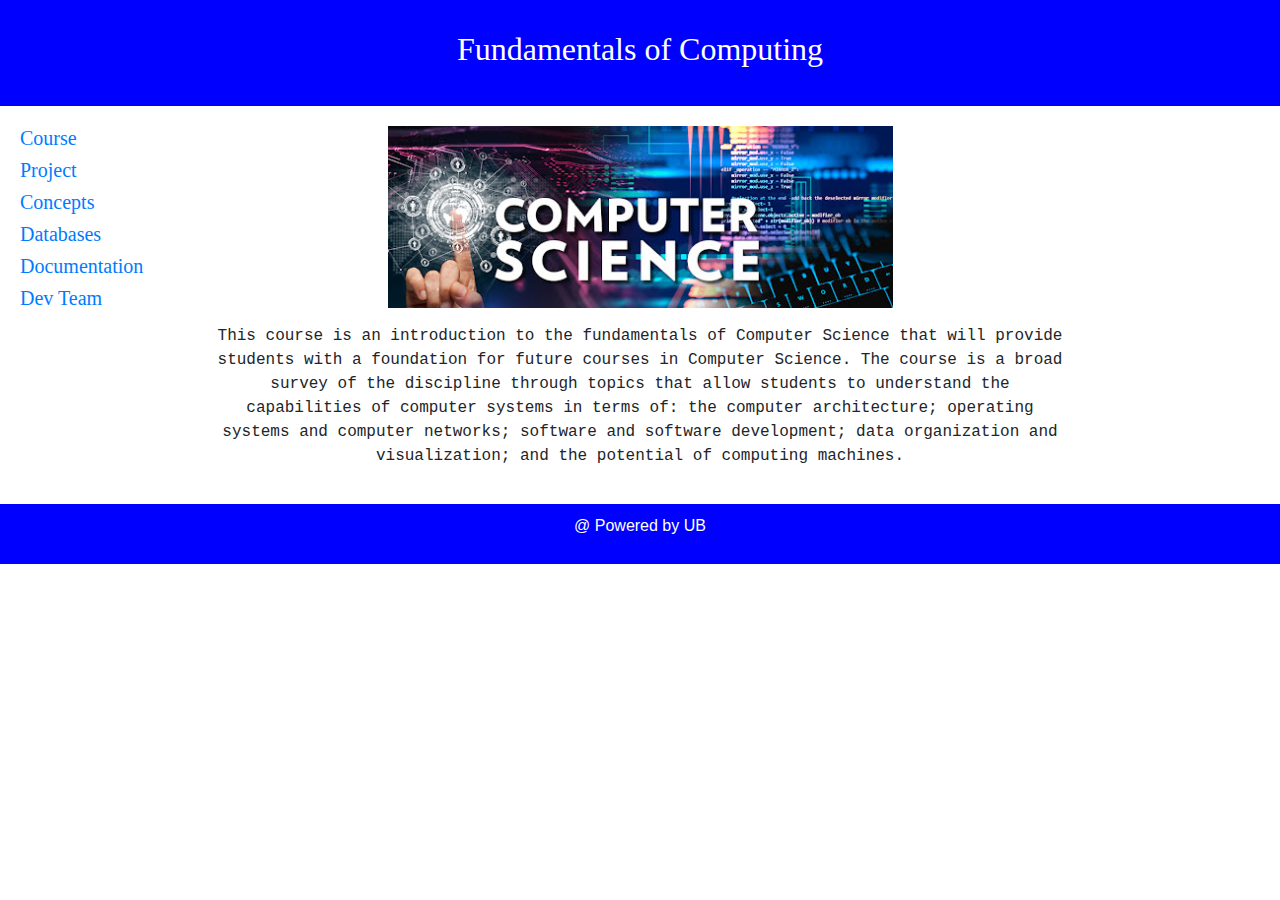
<file: index.html>
<!DOCTYPE html>
<html>
<head>
<title>FoC</title>
<link rel="stylesheet" type="text/css" href="style.css">
<link rel="stylesheet" href="https://maxcdn.bootstrapcdn.com/bootstrap/4.0.0/css/bootstrap.min.css" integrity="sha384-Gn5384xqQ1aoWXA+058RXPxPg6fy4IWvTNh0E263XmFcJlSAwiGgFAW/dAiS6JXm" crossorigin="anonymous">
<meta charset="utf-8">
<meta name="viewport" content="width=device-width, initial-scale=1">

</head>
<body style="background-color:white;">

<header style="background-color:blue;">
  <h2 style="font-family:Times New Roman; text-align:center;">Fundamentals of Computing</h2>
</header>

<section>
  <nav  style="background-color:white;">
    <ul>
      <li><h5 style="font-family:Times New Roman;"><a href="index.html">Course</a></h5></li>
      <li><h5 style="font-family:Times New Roman;"><a href="project_2020151612.html">Project</a></h5></li>
	  <li><h5 style="font-family:Times New Roman;"><a href="concepts_2020151612.html">Concepts</a></h5></li>
	  <li><h5 style="font-family:Times New Roman;"><a href="database_2020151612.html">Databases</a></h5></li>
	  <li><h5 style="font-family:Times New Roman;"><a href="documentation_2020151612.html">Documentation</a></h5></li>
      <li><h5 style="font-family:Times New Roman;"><a href="aboutme_2020151612.html">Dev Team</a></h5></li>
    </ul>
  </nav>
  
  <article>
   <center><img src="unnamed.jpg" alt="FoC"  width="505" height="182"></center>
   <p></p>

    <p style="font-family:courier; text-align:center;">This course is an introduction to the fundamentals of Computer Science
that will provide students with a foundation for future courses in Computer
Science. The course is a broad survey of the discipline through topics that
allow students to understand the capabilities of computer systems in terms
of: the computer architecture; operating systems and computer networks;
software and software development; data organization and visualization;
and the potential of computing machines.</p>
    </article>
</section>

<footer style="background-color:blue;">
  <p>@ Powered by UB</p>
</footer>

</body>
</html>
</file>
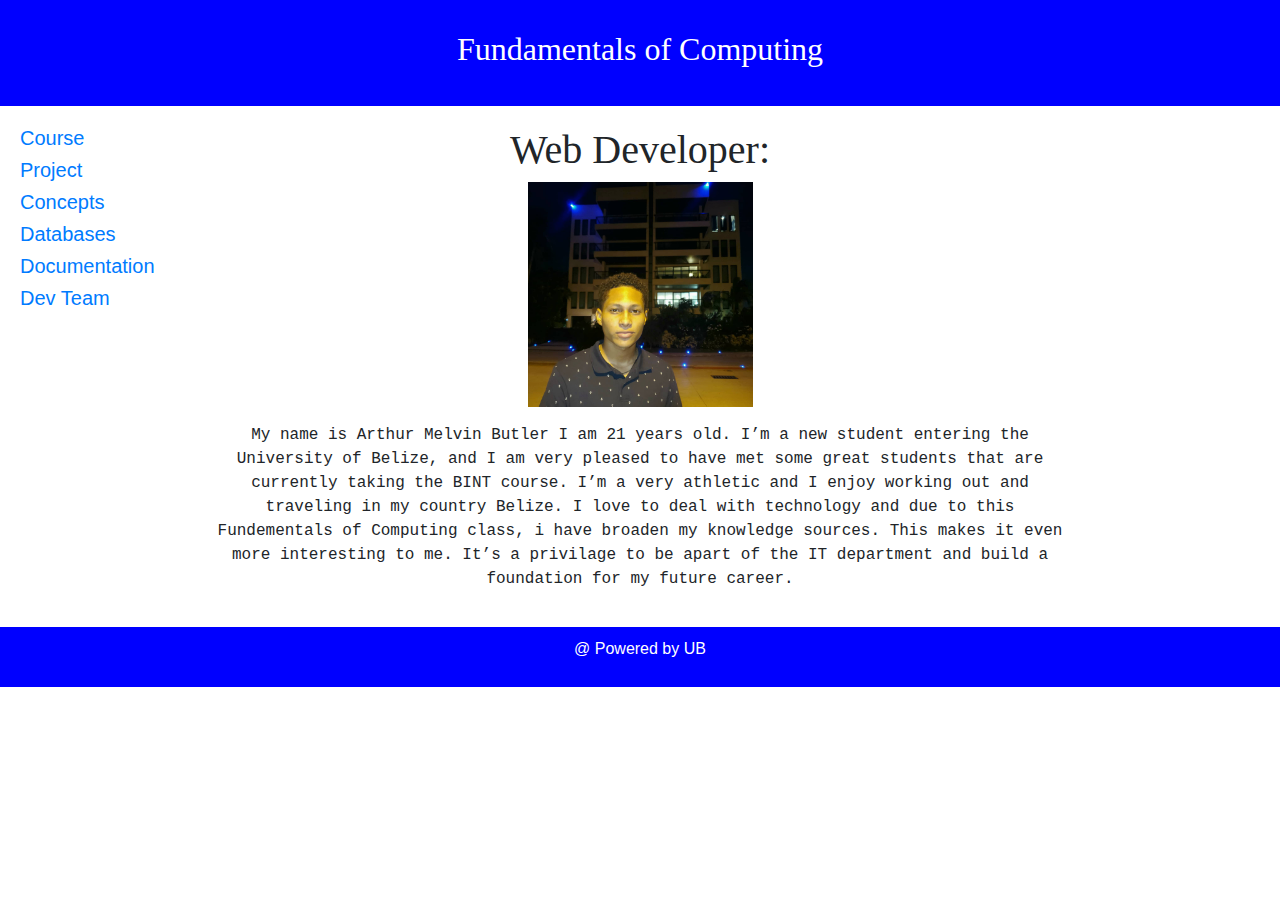
<file: aboutme_2020151612.html>
<!DOCTYPE html>
<html>
<head>
<title>FoC</title>
<link rel="stylesheet" type="text/css" href="style.css">
<link rel="stylesheet" href="https://maxcdn.bootstrapcdn.com/bootstrap/4.0.0/css/bootstrap.min.css" integrity="sha384-Gn5384xqQ1aoWXA+058RXPxPg6fy4IWvTNh0E263XmFcJlSAwiGgFAW/dAiS6JXm" crossorigin="anonymous">
<meta charset="utf-8">
<meta name="viewport" content="width=device-width, initial-scale=1">

</head>
<body style="background-color:white;">

<header style="background-color:blue;">
  <h2 style="font-family:Times New Roman; text-align:center;">Fundamentals of Computing</h2>
</header>

<section>
  <nav style="background-color:white;">
    <ul>
      <li><h5><a href="index.html">Course</a></h5></li>
      <li><h5><a href="project_2020151612.html">Project</a></h5></li>
	  <li><h5><a href="concepts_2020151612.html">Concepts</a></h5></li>
	  <li><h5><a href="database_2020151612.html">Databases</a></h5></li>
	  <li><h5><a href="documentation_2020151612.html">Documentation</a></h5></li>
      <li><h5><a href="aboutme_2020151612.html">Dev Team</a></h5></li>
    </ul>
  </nav>
  
  <article>
  <h1 style="font-family:Times New Roman; text-align:center;">Web Developer:</h1>
   <center><img src="Arthur.jpg" alt="Arthur Melvin Butler"  width="225" height="225"></center>
   <p></p>


<p style="font-family:courier; text-align:center;">
My name is Arthur Melvin Butler I am 21 years old. I’m a new student 
entering the University of Belize, and I am very pleased to have 
met some great students that are currently taking the BINT course. 
I’m a very athletic and I enjoy working out and traveling in my country Belize. I love to deal with technology and due to
 this Fundementals of Computing class, i have broaden my knowledge sources. This 
 makes it even more interesting to me. It’s a privilage to be apart of the IT department 
and build a foundation for my future career. </p>


	
    </article>
</section>



<footer style="background-color:blue;">
  <p>@ Powered by UB</p>
</footer>

</body>


</html>
</file>
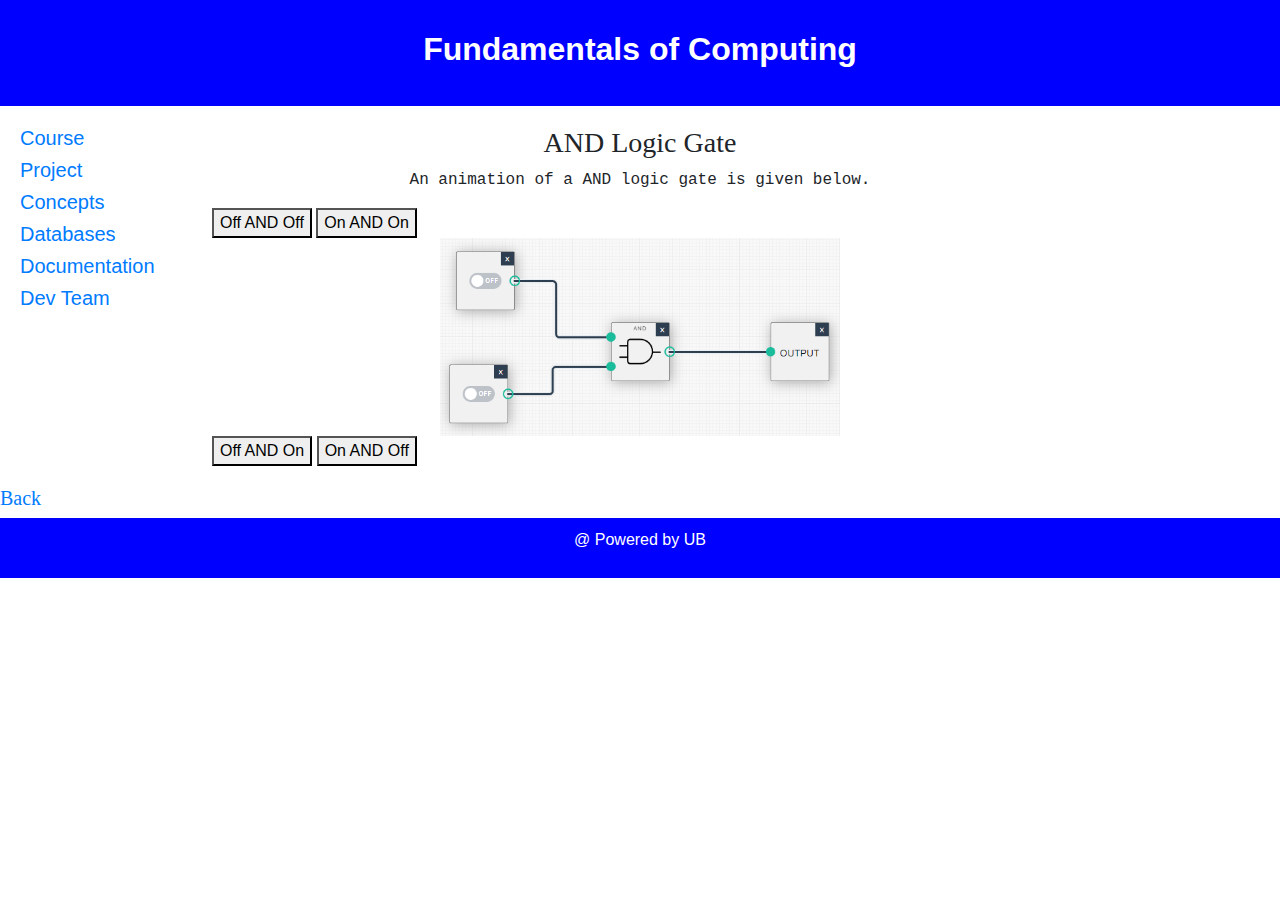
<file: andgate_2020151612.html>
<!DOCTYPE html>
<html>
<head>
<title>FoC</title>
<link rel="stylesheet" type="text/css" href="style.css">
<link rel="stylesheet" href="https://maxcdn.bootstrapcdn.com/bootstrap/4.0.0/css/bootstrap.min.css" integrity="sha384-Gn5384xqQ1aoWXA+058RXPxPg6fy4IWvTNh0E263XmFcJlSAwiGgFAW/dAiS6JXm" crossorigin="anonymous">
<meta charset="utf-8">
<meta name="viewport" content="width=device-width, initial-scale=1">

</head>
<body>

<header style="background-color:blue;">
  <h2><b>Fundamentals of Computing</b></h2>
</header>

<section>
  <nav style="background-color:white;">
    <ul>
      <li><h5><a href="index.html">Course</a></h5></li>
      <li><h5><a href="project_2020151612.html">Project</a></h5></li>
	  <li><h5><a href="concepts_2020151612.html">Concepts</a></h5></li>
	  <li><h5><a href="database_2020151612.html">Databases</a></h5></li>
	  <li><h5><a href="documentation_2020151612.html">Documentation</a></h5></li>
      <li><h5><a href="aboutme_2020151612.html">Dev Team</a></h5></li>
    </ul>
  </nav>
  
  <article>

 <h3 style="font-family:Times New Roman; text-align:center;">AND Logic Gate</h3>

<p style="font-family:courier; text-align:center;"> An animation of a AND logic gate is given below.</p>

	
	<button onclick="document.getElementById('myImage').src='offoffandgate.PNG'">Off AND Off</button>
	<button onclick="document.getElementById('myImage').src='ononandgate.PNG'">On AND On</button>	

		<center> <img id="myImage" src="offoffandgate.PNG" style="width:400px"> </center>
	
	<button onclick="document.getElementById('myImage').src='offonandgate.PNG'">Off AND On</button> 
	<button onclick="document.getElementById('myImage').src='onoffandgate.PNG'">On AND Off</button> 



</article>
</section>
<h5 style="font-family:Times New Roman;"><a href="project_2020151612.html">Back</a></h5>

<footer style="background-color:blue;">
  <p>@ Powered by UB</p>
</footer>

</body>
</html>
</file>
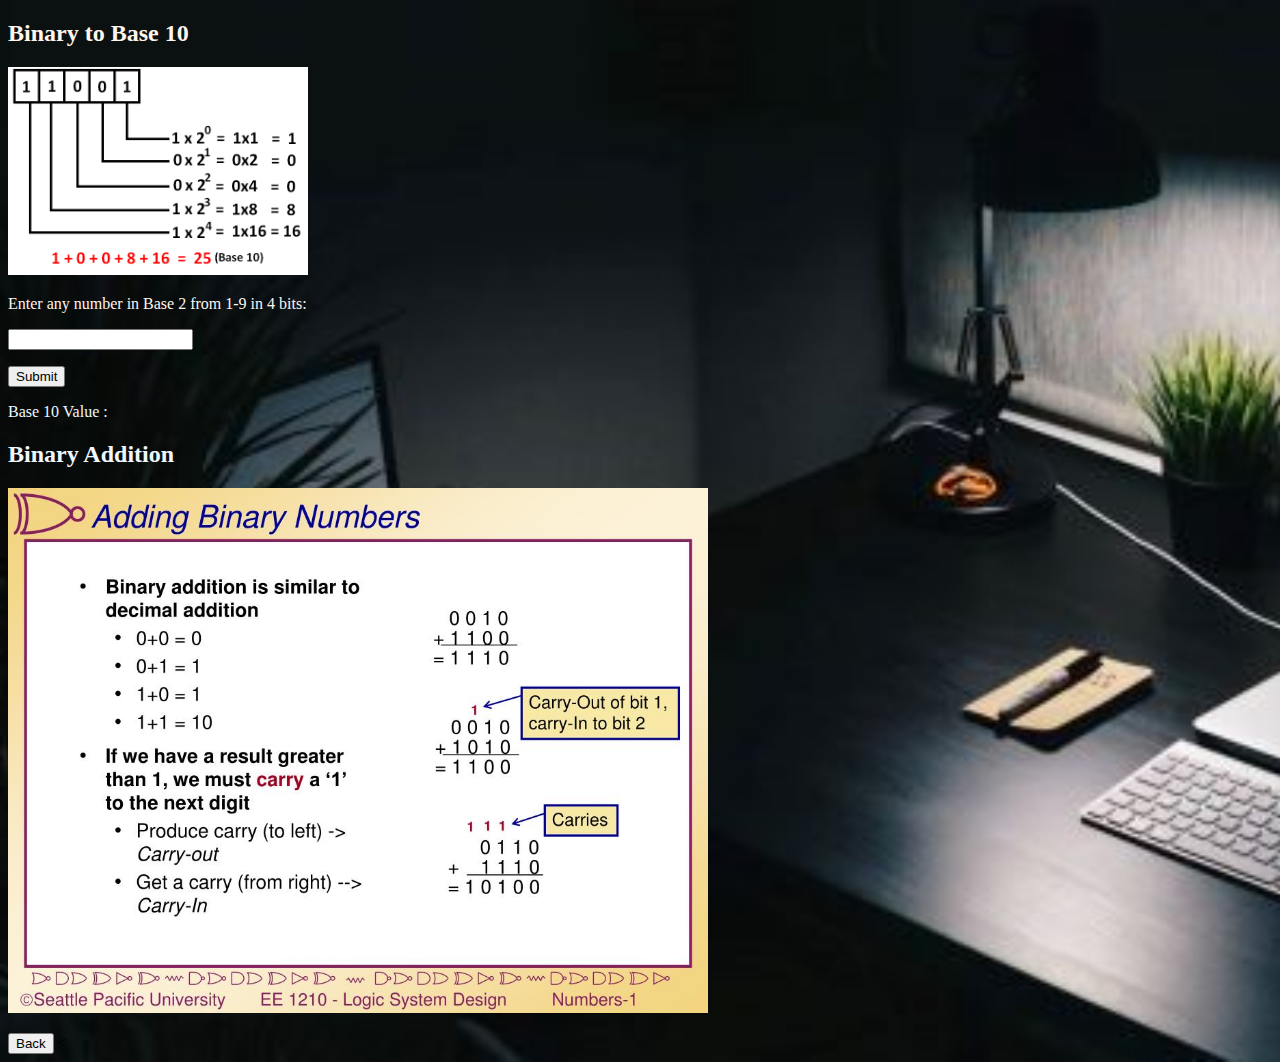
<file: Binary_2020151612.html>
<!DOCTYPE html>
<html>
<head>
 

</head>
 
<body>


<h2 style="color: seashell;">Binary to Base 10</h2>

<img id="myImage" src="baseTen.png" style="width:300px">
<p style="color: seashell;">Enter any number in Base 2 from 1-9 in 4 bits:</p>
<p><input type="number" id="inputBin" value=""></p>


<button onclick="binToHex()">Submit</button>

<p style="color: aliceblue;">Base 10 Value : </p>
<p id="demo" style="color: greenyellow;"></p>

<script>
function binToHex() {
  var x = document.getElementById("inputBin").value;
  var hexOut = parseInt(x , 2).toString(16).toUpperCase();
  document.getElementById("demo").innerHTML = hexOut;
  }
</script>








<h2 style="color: aliceblue;">Binary Addition</h2>
<img id="myImage" src="adding-binary-numbers-l.jpg" style="width:700px"><p></p>
<a href="project.html"><button>Back  </button></a>






&lt;<style>
  body {background-image: url("IndexPic2.jpg");background-size: cover;></center>
  </body>
  </html>
</file>
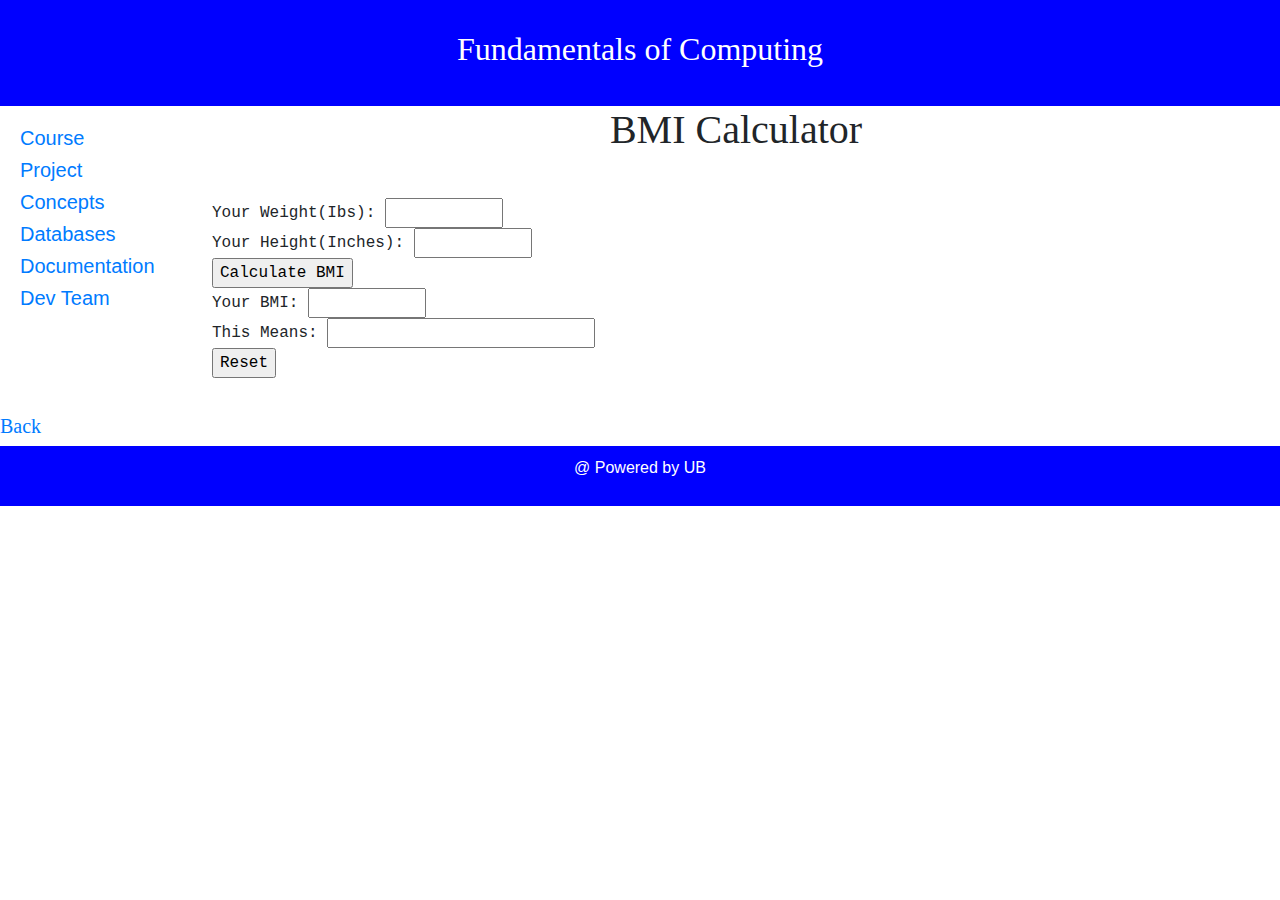
<file: bmi_calc_2020151612.html>
<!DOCTYPE html>
<html>
<head>
<title>FoC</title>
<link rel="stylesheet" type="text/css" href="style.css">
<link rel="stylesheet" href="https://maxcdn.bootstrapcdn.com/bootstrap/4.0.0/css/bootstrap.min.css" integrity="sha384-Gn5384xqQ1aoWXA+058RXPxPg6fy4IWvTNh0E263XmFcJlSAwiGgFAW/dAiS6JXm" crossorigin="anonymous">
<meta charset="utf-8">
<meta name="viewport" content="width=device-width, initial-scale=1">

</head>
<body style="background-color:White;">

<header style="background-color:blue;">
  <h2 style="font-family:Times New Roman; text-align:center;">Fundamentals of Computing</h2>
</header>


<section>
  <nav style="background-color:white;">
    <ul>
      <li><h5><a href="index.html">Course</a></h5></li>
      <li><h5><a href="project_2020151612.html">Project</a></h5></li>
	  <li><h5><a href="concepts_2020151612.html">Concepts</a></h5></li>
	  <li><h5><a href="database_2020151612.html">Databases</a></h5></li>
	  <li><h5><a href="documentation_2020151612.html">Documentation</a></h5></li>
      <li><h5><a href="aboutme_2020151612.html">Dev Team</a></h5></li>
    </ul>
  </nav>
  
  
  
  
<h1 style="font-family:Times New Roman; text-align:center;">BMI Calculator</h1>
  <article>
  <p></p>

    <p style="font-family:courier; text-align:center;">
	
	
	<form name="bmiForm" style="font-family:courier">
	Your Weight(Ibs): <input type="text" name="weight" size="10"><br />
	Your Height(Inches): <input type="text" name="height" size="10"><br />
	<input type="button" value="Calculate BMI" onClick="calculateBmi()"><br />
	Your BMI: <input type="text" name="bmi" size="10"><br />
	This Means: <input type="text" name="meaning" size="25"><br />
	<input type="reset" value="Reset" />
	</form>
	<script src="script.js"></script>


	
	
	
	</p>
    </article>
</section>

<h5 style="font-family:Times New Roman;"><a href="project_2020151612.html">Back</a></h5>

<footer style="background-color:blue;">
  <p>@ Powered by UB</p>
</footer>

</body>
</html>
</file>
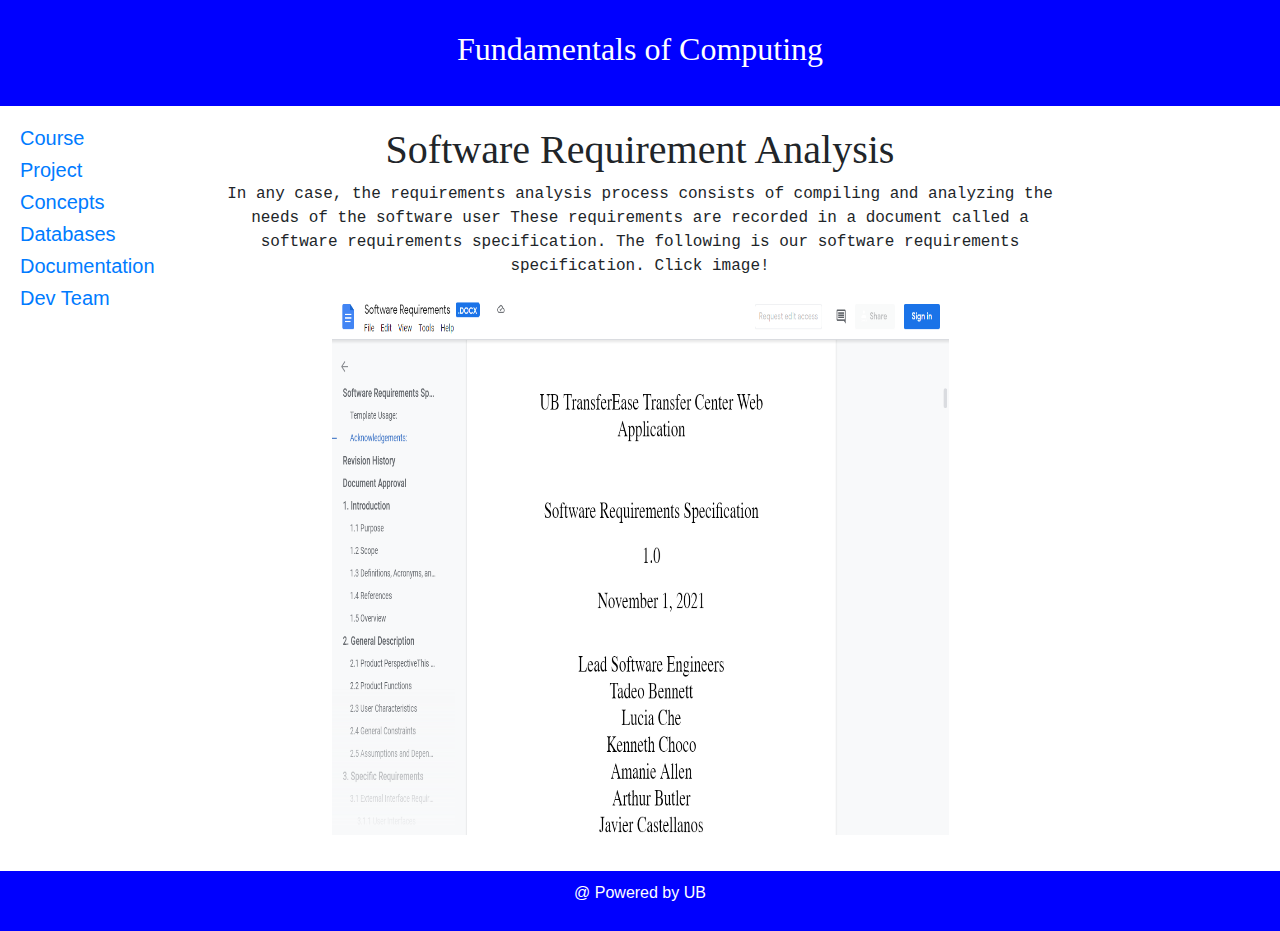
<file: documentation_2020151612.html>
<!DOCTYPE html>
<html>
<head>
<title>FoC</title>
<link rel="stylesheet" type="text/css" href="style.css">
<link rel="stylesheet" href="https://maxcdn.bootstrapcdn.com/bootstrap/4.0.0/css/bootstrap.min.css" integrity="sha384-Gn5384xqQ1aoWXA+058RXPxPg6fy4IWvTNh0E263XmFcJlSAwiGgFAW/dAiS6JXm" crossorigin="anonymous">
<meta charset="utf-8">
<meta name="viewport" content="width=device-width, initial-scale=1">

</head>
<body style="background-color:white;">

<header style="background-color:blue;">
  <h2 style="font-family:Times New Roman; text-align:center;">Fundamentals of Computing</h2>
</header>

<section>
  <nav style="background-color:white;">
    <ul>
      <li><h5><a href="index.html">Course</a></h5></li>
      <li><h5><a href="project_2020151612.html">Project</a></h5></li>
	  <li><h5><a href="concepts_2020151612.html">Concepts</a></h5></li>
	  <li><h5><a href="database_2020151612.html">Databases</a></h5></li>
	  <li><h5><a href="documentation_2020151612.html">Documentation</a></h5></li>
      <li><h5><a href="aboutme_2020151612.html">Dev Team</a></h5></li>
    </ul>
  </nav>
  
  <article>
  <h1 style="font-family:Times New Roman; text-align:center;">Software Requirement Analysis</h1>
<p style="font-family:courier; text-align:center;">
In any case, the requirements analysis process consists of compiling and
analyzing the needs of the software user These requirements are recorded in a document
called a software requirements specification. 
The following is our software requirements specification. Click image!   <center><a href="https://docs.google.com/document/d/1deHawmdzjVb5zmUEUMmaObGh2ObW3nFZ/edit"><img src="Screenshot (385).png" alt="FoC"  width="617" height="541"></a></center>



	</p>
	
    </article>
</section>



<footer style="background-color:blue;">
  <p>@ Powered by UB</p>
</footer>

</body>


</html>
</file>
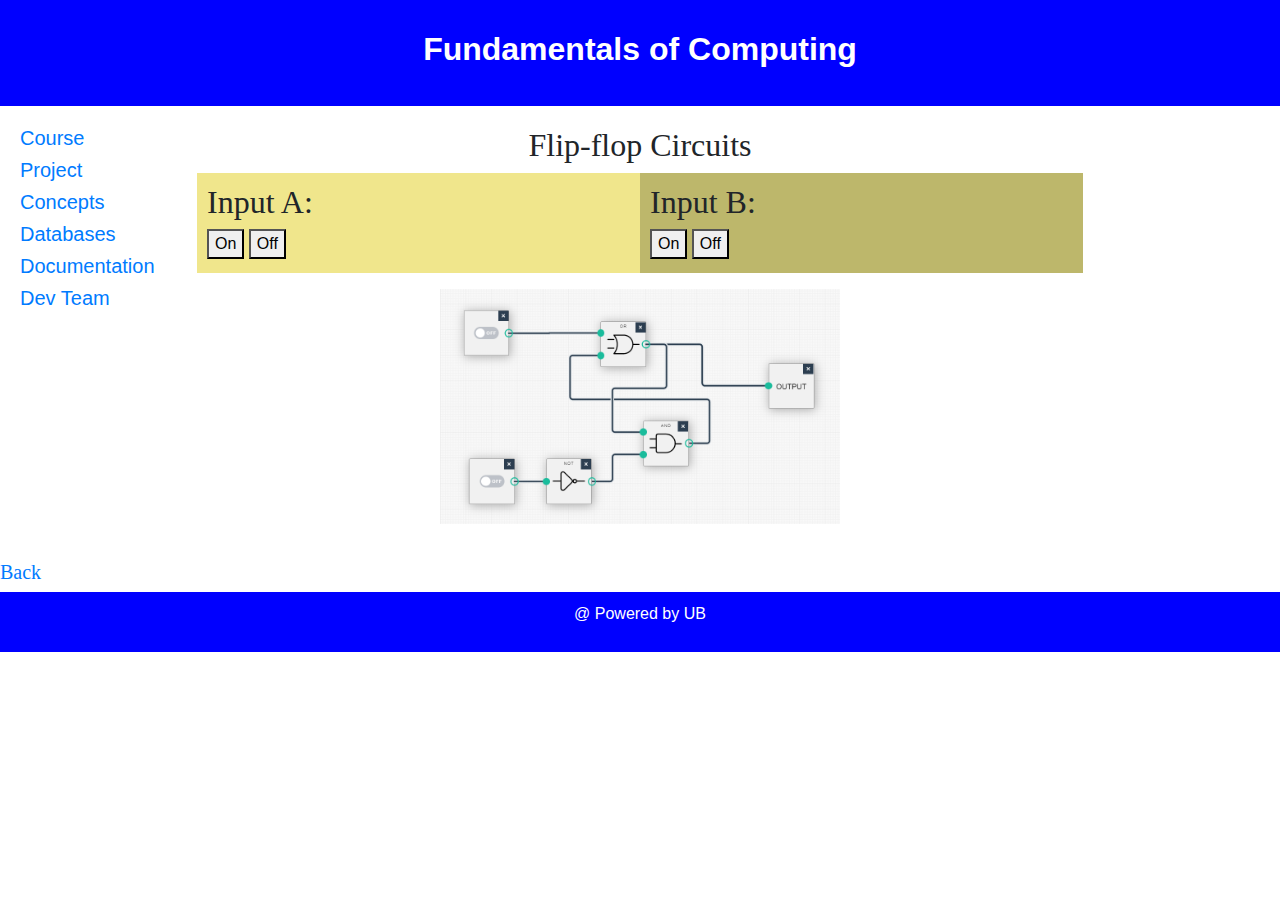
<file: flipflopgate_2020151612.html>
<!DOCTYPE html>
<html>
<head>
<title>FoC</title>
<link rel="stylesheet" type="text/css" href="style.css">
<link rel="stylesheet" href="https://maxcdn.bootstrapcdn.com/bootstrap/4.0.0/css/bootstrap.min.css" integrity="sha384-Gn5384xqQ1aoWXA+058RXPxPg6fy4IWvTNh0E263XmFcJlSAwiGgFAW/dAiS6JXm" crossorigin="anonymous">
<meta charset="utf-8">
<meta name="viewport" content="width=device-width, initial-scale=1">


<style>
* {
  box-sizing: border-box;
}
/* Create two equal columns that floats next to each other */
.column {
  float: left;
  width: 50%;
  padding: 10px;
  height: 100px; /* Should be removed. Only for demonstration */
}
/* Clear floats after the columns */
.row:after {
  content: "";
  display: table;
  clear: both;
}
</style>

</head>
<body>

<header style="background-color:blue;">
  <h2><b>Fundamentals of Computing</b></h2>
</header>

<section>
  <nav style="background-color:white;">
    <ul>
      <li><h5><a href="index.html">Course</a></h5></li>
      <li><h5><a href="project_2020151612.html">Project</a></h5></li>
	  <li><h5><a href="concepts_2020151612.html">Concepts</a></h5></li>
	  <li><h5><a href="database_2020151612.html">Databases</a></h5></li>
	  <li><h5><a href="documentation_2020151612.html">Documentation</a></h5></li>
      <li><h5><a href="aboutme_2020151612.html">Dev Team</a></h5></li>
    </ul>
  </nav>
  
  <article>
  <h2 style="font-family:Times New Roman; text-align:center;">Flip-flop Circuits</h2>

<div class="row">
  <div class="column" style="background-color:khaki;">
    <h2 style="font-family:jokerman;>Input A:</h2>
    <h2 style="font-family:jokerman;">Input A:</h2>
    <p>
       <button onclick="document.getElementById('myImage').src='onoffflipflopgate.PNG'">On</button> <button onclick="document.getElementById('myImage').src='offoffflipflopgates.png'">Off</button>
    </p>	
  </div>
  <div class="column" style="background-color:darkkhaki;">
    <h2 style="font-family:jokerman;>Input B:</h2>
    <h2 style="font-family:jokerman;">Input B:</h2>
    <p>	
       <button onclick="document.getElementById('myImage').src='offonflipflopgate.PNG'">On</button> <button onclick="document.getElementById('myImage').src='flipflopoffoffoff.png'">Off</button> 	
    </p>
  </div>
</div>
	  
	  
	<p>
	
	  <center> <img id="myImage" src="flipflopoffoffoff.png" style="width:400px"> </center>
	</p>
	

</article>
</section>
<h5 style="font-family:Times New Roman;"><a href="project_2020151612.html">Back</a></h5>

<footer style="background-color:blue;">
  <p>@ Powered by UB</p>
</footer>

</body>
</html>
</file>
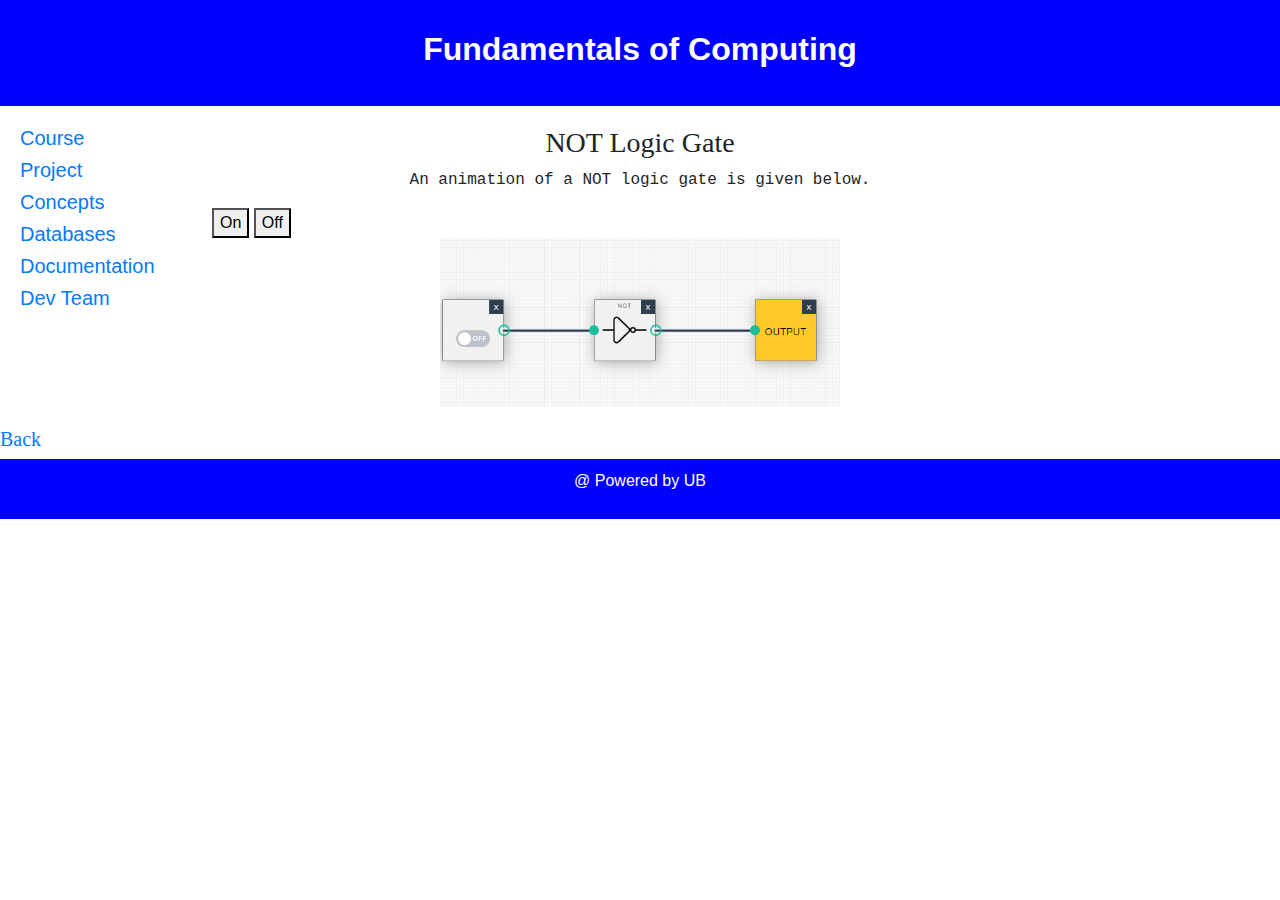
<file: notgate_2020151612.html>
<!DOCTYPE html>
<html>
<head>
<title>FoC</title>
<link rel="stylesheet" type="text/css" href="style.css">
<link rel="stylesheet" href="https://maxcdn.bootstrapcdn.com/bootstrap/4.0.0/css/bootstrap.min.css" integrity="sha384-Gn5384xqQ1aoWXA+058RXPxPg6fy4IWvTNh0E263XmFcJlSAwiGgFAW/dAiS6JXm" crossorigin="anonymous">
<meta charset="utf-8">
<meta name="viewport" content="width=device-width, initial-scale=1">

<header style="background-color:blue;">
  <h2><b>Fundamentals of Computing</b></h2>
</header>

<section>

 <nav style="background-color:white;">
    <ul>
      <li><h5><a href="index.html">Course</a></h5></li>
      <li><h5><a href="project_2020151612.html">Project</a></h5></li>
	  <li><h5><a href="concepts_2020151612.html">Concepts</a></h5></li>
	  <li><h5><a href="database_2020151612.html">Databases</a></h5></li>
	  <li><h5><a href="documentation_2020151612.html">Documentation</a></h5></li>
      <li><h5><a href="aboutme_2020151612.html">Dev Team</a></h5></li>
    </ul>
  </nav>


<article>
<h3 style="font-family:Times New Roman; text-align:center;">NOT Logic Gate</h3>

<p style="font-family:courier; text-align:center;"> An animation of a NOT logic gate is given below.</p>

<button onclick="document.getElementById('myImage').src='onnotgate.PNG'">On</button> <button onclick="document.getElementById('myImage').src='offnotgate.PNG'">Off</button>
	

<center> <img id="myImage" src="offnotgate.PNG" style="width:400px"> </center>

</article>
</section>
<h5 style="font-family:Times New Roman;"><a href="project_2020151612.html">Back</a></h5>


<footer style="background-color:blue;">
  <p>@ Powered by UB</p>
</footer>

</body>
</html>
</file>
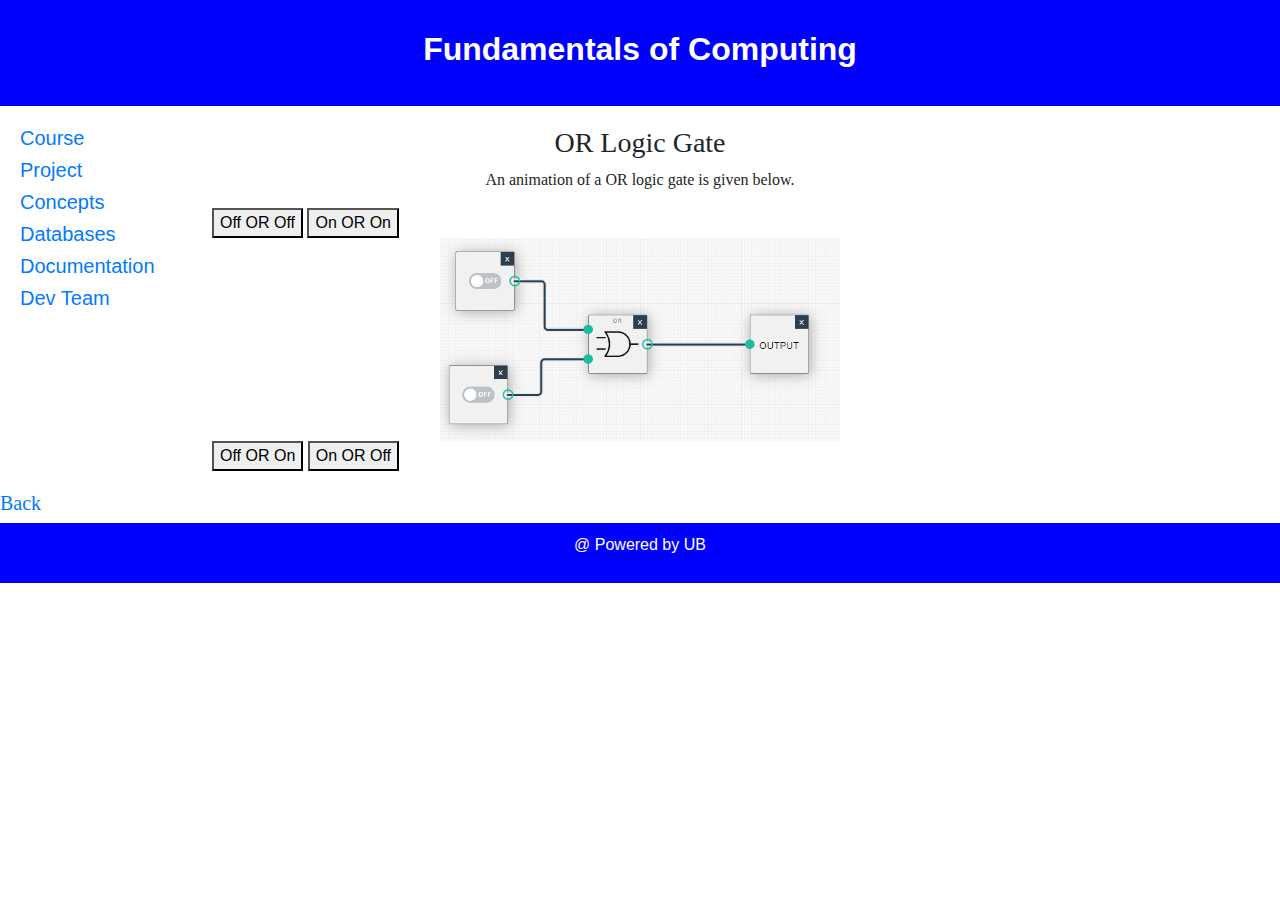
<file: orgate_2020151612.html>
<!DOCTYPE html>
<html>
<head>
<title>FoC</title>
<link rel="stylesheet" type="text/css" href="style.css">
<link rel="stylesheet" href="https://maxcdn.bootstrapcdn.com/bootstrap/4.0.0/css/bootstrap.min.css" integrity="sha384-Gn5384xqQ1aoWXA+058RXPxPg6fy4IWvTNh0E263XmFcJlSAwiGgFAW/dAiS6JXm" crossorigin="anonymous">
<meta charset="utf-8">
<meta name="viewport" content="width=device-width, initial-scale=1">

</head>
<body>

<header style="background-color:blue;">
  <h2><b>Fundamentals of Computing</b></h2>
</header>

<section>
  <nav style="background-color:white;">
    <ul>
      <li><h5><a href="index.html">Course</a></h5></li>
      <li><h5><a href="project_2020151612.html">Project</a></h5></li>
	  <li><h5><a href="concepts_2020151612.html">Concepts</a></h5></li>
	  <li><h5><a href="database_2020151612.html">Databases</a></h5></li>
	  <li><h5><a href="documentation_2020151612.html">Documentation</a></h5></li>
      <li><h5><a href="aboutme_2020151612.html">Dev Team</a></h5></li>
    </ul>
  </nav>
  
  <article>
  <h3 style="font-family:Times New Roman; text-align:center;">OR Logic Gate</h3>


<p style="font-family:Times New Roman; text-align:center;">An animation of a OR logic gate is given below.</p>


	
	<button onclick="document.getElementById('myImage').src='offofforgate.PNG'">Off OR Off</button>
	<button onclick="document.getElementById('myImage').src='ononorgate.PNG'">On OR On</button>	

		<center> <img id="myImage" src="offofforgate.PNG" style="width:400px"> </center>
	
	<button onclick="document.getElementById('myImage').src='offonorgate.PNG'">Off OR On</button> 
	<button onclick="document.getElementById('myImage').src='onofforgate.PNG'">On OR Off</button> 


	
	
	
  </article>
</section>

<h5 style="font-family:Times New Roman;"><a href="project_2020151612.html">Back</a></h5>



<footer style="background-color:blue;">
  <p>@ Powered by UB</p>
</footer>

</body>
</html>
</file>
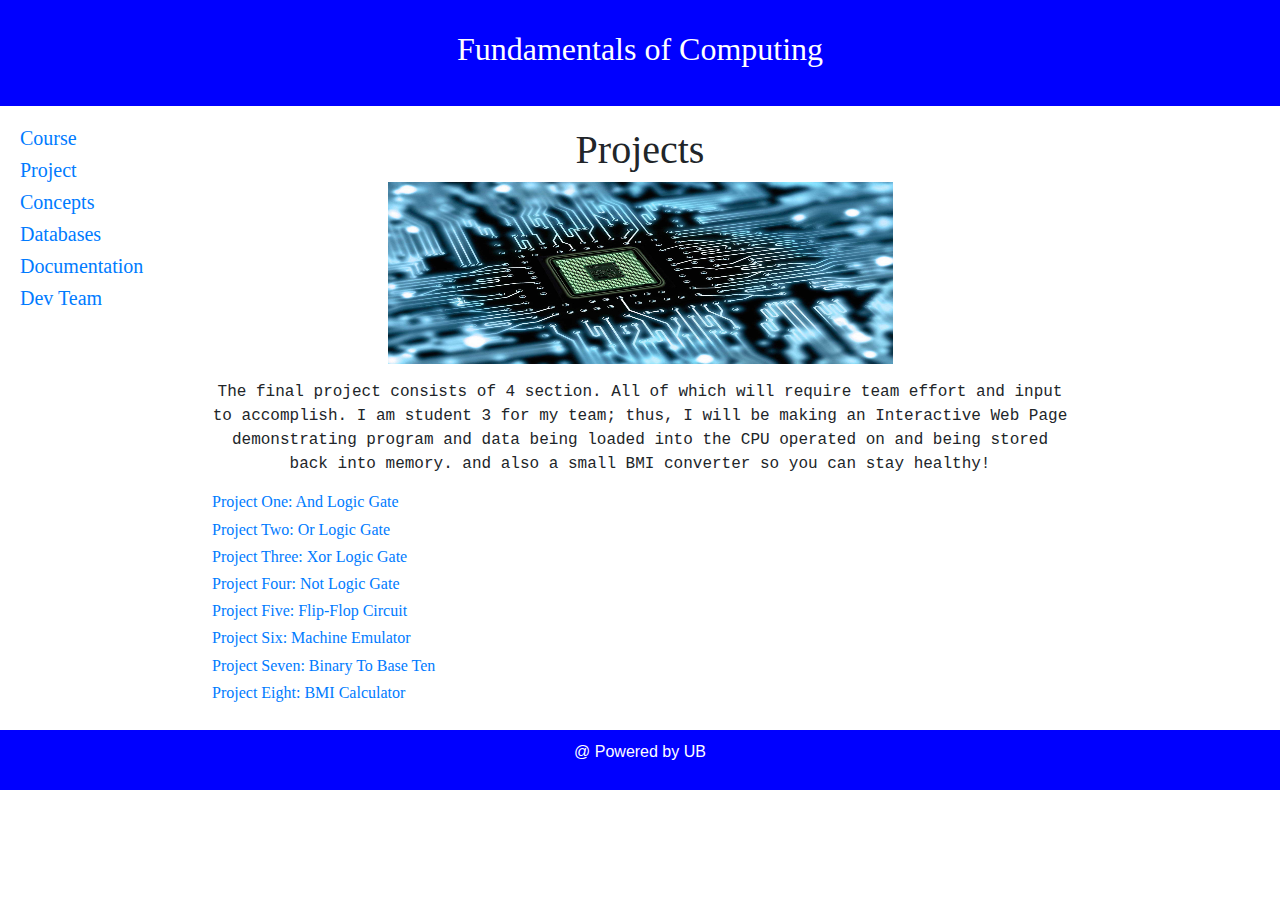
<file: project_2020151612.html>
<!DOCTYPE html>
<html>
<head>
<title>FoC</title>
<link rel="stylesheet" type="text/css" href="style.css">
<link rel="stylesheet" href="https://maxcdn.bootstrapcdn.com/bootstrap/4.0.0/css/bootstrap.min.css" integrity="sha384-Gn5384xqQ1aoWXA+058RXPxPg6fy4IWvTNh0E263XmFcJlSAwiGgFAW/dAiS6JXm" crossorigin="anonymous">
<meta charset="utf-8">
<meta name="viewport" content="width=device-width, initial-scale=1">

</head>


<body style="background-color:white;">

<header style="background-color:blue;">
  <h2 style="font-family:Times New Roman; text-align:center;">Fundamentals of Computing</h2>
</header>

<section>
  
  <nav  style="background-color:white;">
    <ul>
      <li><h5 style="font-family:Times New Roman;"><a href="index.html">Course</a></h5></li>
      <li><h5 style="font-family:Times New Roman;"><a href="project_2020151612.html">Project</a></h5></li>
	  <li><h5 style="font-family:Times New Roman;"><a href="concepts_2020151612.html">Concepts</a></h5></li>
	  <li><h5 style="font-family:Times New Roman;"><a href="database_2020151612.html">Databases</a></h5></li>
	  <li><h5 style="font-family:Times New Roman;"><a href="documentation_2020151612.html">Documentation</a></h5></li>
      <li><h5 style="font-family:Times New Roman;"><a href="aboutme_2020151612.html">Dev Team</a></h5></li>
    </ul>
  </nav>
  
  
  
    <article>
	  <h1 style="font-family:Times New Roman; text-align:center;">Projects</h1>

			<center><img src="computer-science.jpg" alt="FoC"  width="505" height="182"></center>
			<p></p>

			<p style="font-family:courier; text-align:center;">The final project consists of 4 section. All of which will require team 
			effort and input to accomplish. I am student 3 for my team; thus, 
			I will be making an Interactive Web Page demonstrating program and data being loaded into the CPU operated on and being stored back into memory.
			and also a small BMI converter so you can stay healthy!
			</p>
	
	<h6 style="font-family:Times New Roman;"><a href="andgate_2020151612.html">Project One: And Logic Gate</a></h6>
	<h6 style="font-family:Times New Roman;"><a href="orgate_2020151612.html">Project Two: Or Logic Gate</a></h6>
	<h6 style="font-family:Times New Roman;"><a href="xorgate_2020151612.html">Project Three: Xor Logic Gate</a></h6>
	<h6 style="font-family:Times New Roman;"><a href="notgate_2020151612.html">Project Four: Not Logic Gate</a></h6>
	<h6 style="font-family:Times New Roman;"><a href="flipflopgate_2020151612.html">Project Five: Flip-Flop Circuit</a></h6>
	<h6 style="font-family:Times New Roman;"><a href="machineemulator6_2020151612.html">Project Six: Machine Emulator</a></h6>
	<h6 style="font-family:Times New Roman;"><a href="Binary_2020151612.html">Project Seven: Binary To Base Ten</a></h6>
	<h6 style="font-family:Times New Roman;"><a href="bmi_calc_2020151612.html">Project Eight: BMI Calculator</a></h6>

	
	
	</article>
</section>



<footer style="background-color:blue;">
  <p>@ Powered by UB</p>
</footer>



</body>
</html>
</file>
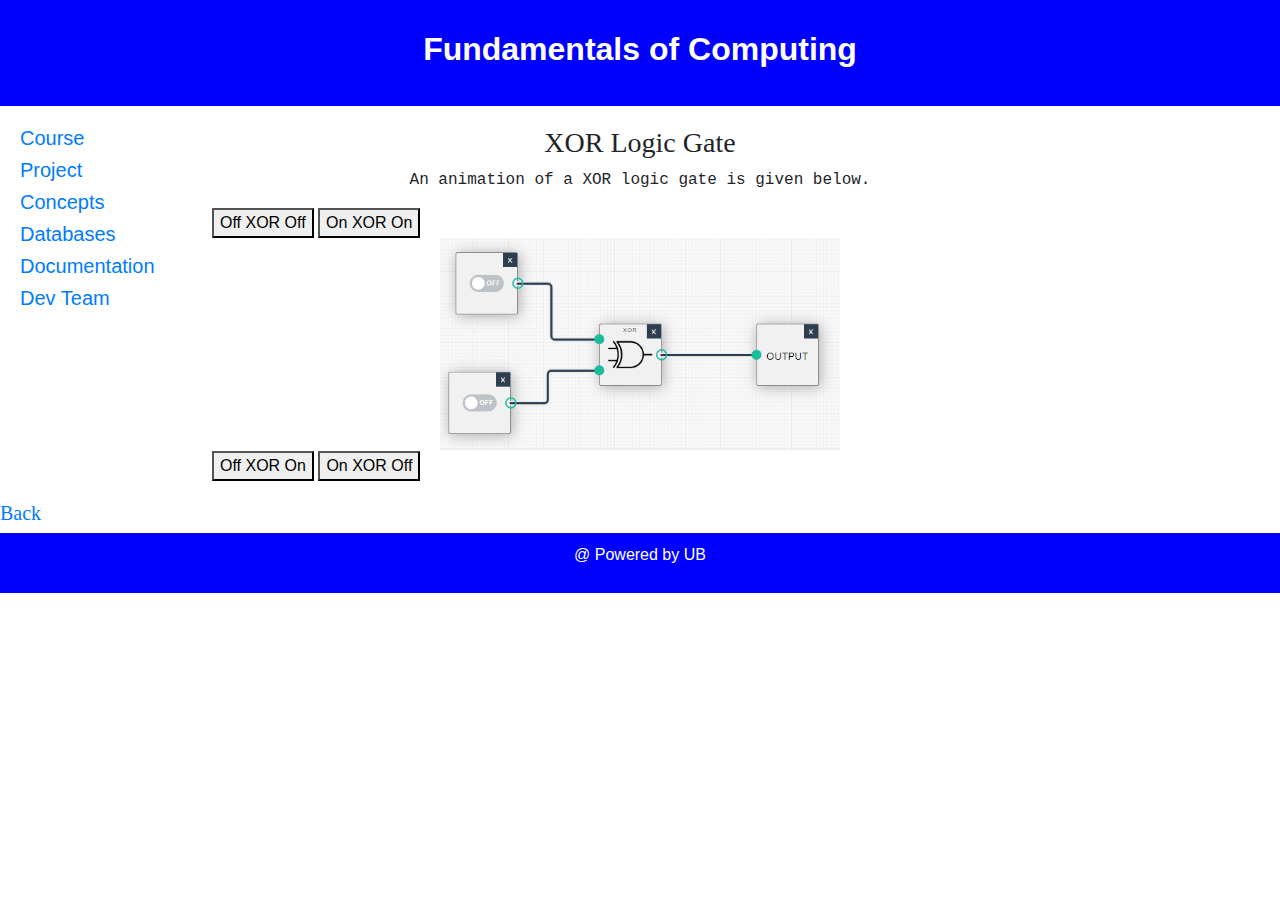
<file: xorgate_2020151612.html>
<!DOCTYPE html>
<html>
<head>
<title>FoC</title>
<link rel="stylesheet" type="text/css" href="style.css">
<link rel="stylesheet" href="https://maxcdn.bootstrapcdn.com/bootstrap/4.0.0/css/bootstrap.min.css" integrity="sha384-Gn5384xqQ1aoWXA+058RXPxPg6fy4IWvTNh0E263XmFcJlSAwiGgFAW/dAiS6JXm" crossorigin="anonymous">
<meta charset="utf-8">
<meta name="viewport" content="width=device-width, initial-scale=1">

</head>
<body>

<header style="background-color:blue;">
  <h2><b>Fundamentals of Computing</b></h2>
</header>

<section>
  <nav style="background-color:white;">
    <ul>
      <li><h5><a href="index.html">Course</a></h5></li>
      <li><h5><a href="project_2020151612.html">Project</a></h5></li>
	  <li><h5><a href="concepts_2020151612.html">Concepts</a></h5></li>
	  <li><h5><a href="database_2020151612.html">Databases</a></h5></li>
	  <li><h5><a href="documentation_2020151612.html">Documentation</a></h5></li>
      <li><h5><a href="aboutme_2020151612.html">Dev Team</a></h5></li>
    </ul>
  </nav>
  
  <article>
  <h3 style="font-family:Times New Roman; text-align:center;">XOR Logic Gate</h3>

<p style="font-family:courier; text-align:center;">An animation of a XOR logic gate is given below.</p>



	
	<button onclick="document.getElementById('myImage').src='offoffxorgate.PNG'">Off XOR Off</button>
	<button onclick="document.getElementById('myImage').src='ononxorgate.PNG'">On XOR On</button>	

		<center> <img id="myImage" src="offoffxorgate.PNG" style="width:400px"> </center>
	
	<button onclick="document.getElementById('myImage').src='offonxorgate.PNG'">Off XOR On</button> 
	<button onclick="document.getElementById('myImage').src='onoffxorgate.PNG'">On XOR Off</button> 


	
	
	
	
	
  </article>

</section>

<h5 style="font-family:Times New Roman;"><a href="project_2020151612.html">Back</a></h5>


<footer style="background-color:blue;">
  <p>@ Powered by UB</p>
</footer>

</body>
</html>
</file>
<file: style.css>
* {
  box-sizing: border-box;
}

body {
  font-family: Arial, Helvetica, sans-serif;
}

/* Style the header */
header {
  background-color: #666;
  padding: 30px;
  text-align: center;
  font-size: 35px;
  color: white;
}

/* Create two columns/boxes that floats next to each other */
nav {
  float: left;
  width: 15%;
  /*height: 300px;  only for demonstration, should be removed */
  background: #FFFFFF;
  padding: 20px;
}

/* Style the list inside the menu */
nav ul {
  list-style-type: none;
  padding: 0;
}

article {
  float: left;
  padding: 20px;
  width: 70%;
  background-color: #FFFFFF;
  /* height: 300px;  only for demonstration, should be removed */
}

/* Clear floats after the columns */
section:after {
  content: "";
  display: table;
  clear: both;
}

/* Style the footer */
footer {
  background-color: #777;
  padding: 10px;
  text-align: center;
  color: white;
}

/* Responsive layout - makes the two columns/boxes stack on top of each other instead of next to each other, on small screens */
@media (max-width: 600px) {
  nav, article {
    width: 100%;
    height: auto;
  }
}
* {
  box-sizing: border-box;
}










.column {
  float: left;
  width: 25%;
  height: 614px
}

/* Clear floats after the columns */
.row:after {
  content: "";
  display: table;
  clear: both;
}







.hide {
  display: none;
}

.myDIV:hover + .hide {
   position: absolute;
   display: block;
   padding: -50px 90px;
   text-align: center;
 
}









.tooltip {
  position: relative;
  display: inline-block;
  border-bottom: 1px dotted black;
}

.tooltip .tooltiptext {
  visibility: hidden;
  width: 120px;
  background-color: black;
  color: #fff;
  text-align: center;
  border-radius: 6px;
  padding: 5px 0;
  position: absolute;
  z-index: 1;
  bottom: 150%;
  left: 50%;
  margin-left: -60px;
}

.tooltip .tooltiptext::after {
  content: "";
  position: absolute;
  top: 100%;
  left: 50%;
  margin-left: -5px;
  border-width: 5px;
  border-style: solid;
  border-color: black transparent transparent transparent;
}

.tooltip:hover .tooltiptext {
  visibility: visible;
}
</file>
